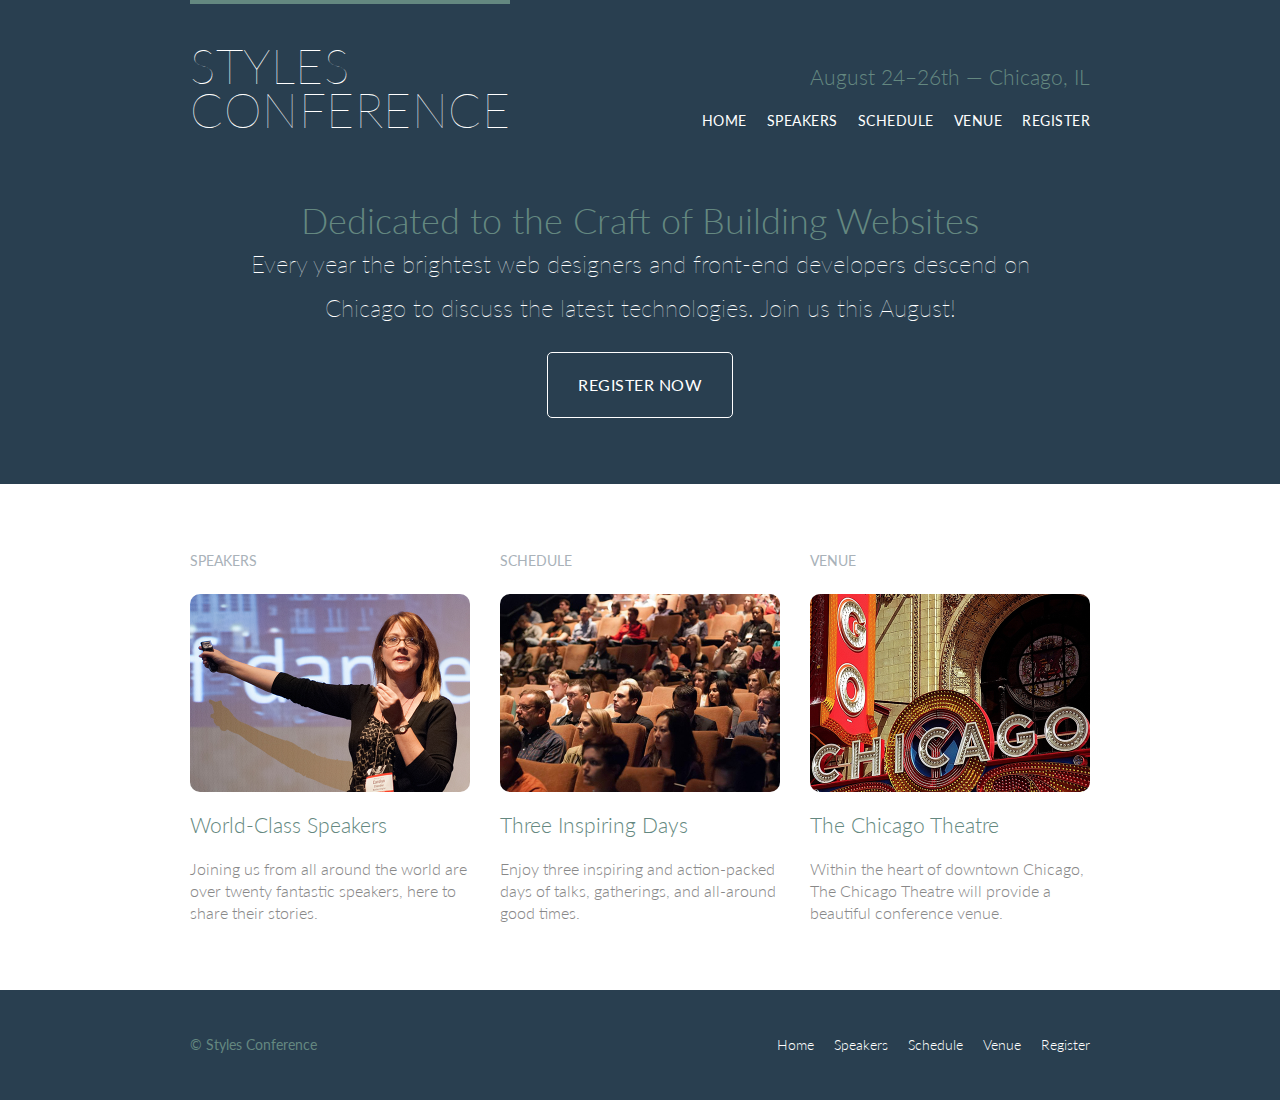
<file: index.html>
<!DOCTYPE html>
<html lang="en">

<head>
	<meta charset="utf-8">
	<title>Styles Conference</title>
	<link rel="stylesheet" href="assets/stylesheets/main.css">
	<link href='http://fonts.googleapis.com/css?family=Lato:100,300,400,700,900,100italic,300italic,400italic,700italic,900italic' rel='stylesheet' type='text/css'>

<body>
	<header class="primary-header container group">		
		<h1 class="logo">
			<a href="index.html">Styles<br>Conference</a>
		</h1>
		<h3 class="tagline">August 24&ndash;26th &mdash; Chicago, IL</h3>
		<nav class="nav primary-nav">
			<ul>
				<li><a href="index.html">Home</a></li><!--
				--><li><a href="speakers.html">Speakers</a></li><!--
				--><li><a href="schedule.html">Schedule</a></li><!--
				--><li><a href="venue.html">Venue</a></li><!--
				--><li><a href="register.html">Register</a></li>
			</ul>
		</nav>
	</header>

	<section class="hero container">
		<h2>Dedicated to the Craft of Building Websites</h2>
		<p>Every year the brightest web designers and front-end developers descend on Chicago to discuss the latest technologies. Join us this August!</p>
		<a class="btn btn-alt" href="register.html">Register Now</a>
	</section>

    <section class="row">
    	<div class="grid">

			<!-- Speakers -->

			<section class="teaser col-1-3">
				<h5>Speakers</h5>
				<a href="speakers.html">
					<img src="assets/images/home/speakers.jpg" alt="Professional Speaker">
				 	<h3>World-Class Speakers</h3>
				</a>
				<p>Joining us from all around the world are over twenty fantastic speakers, here to share their stories.</p>
			</section><!--
	  
		  	Schedule (note: this comment structure removes the newline between columns)
		  
		  	--><section class="teaser col-1-3">
		        <h5>Schedule</h5>
	       		<a href="schedule.html">
					<img src="assets/images/home/schedule.jpg" alt="Engaged Crowd">
		         	<h3>Three Inspiring Days</h3>
	        	</a>
	        	<p>Enjoy three inspiring and action-packed days of talks, gatherings, and all-around good times.</p>
	      	</section><!--
	  
			Venue (note: this comment structure removes the newline between columns)
			  
			--><section class="teaser col-1-3">
	          	<h5>Venue</h5>
	        	<a href="venue.html">
					<img src="assets/images/home/venue.jpg" alt="Chicago Building">	        		
	          		<h3>The Chicago Theatre</h3>
	        	</a>
	        	<p>Within the heart of downtown Chicago, The Chicago Theatre will provide a beautiful conference venue.</p>
	      	</section>
	    </div>
    </section>

	<footer class="primary-footer container group">
	 	<small>&copy; Styles Conference</small>
		<nav class="nav">
			<ul>
				<li><a href="index.html">Home</a></li><!--
				--><li><a href="speakers.html">Speakers</a></li><!--
				--><li><a href="schedule.html">Schedule</a></li><!--
				--><li><a href="venue.html">Venue</a></li><!--
				--><li><a href="register.html">Register</a></li>
			</ul>
		</nav>
	</footer>
</body>

</html>
</file>
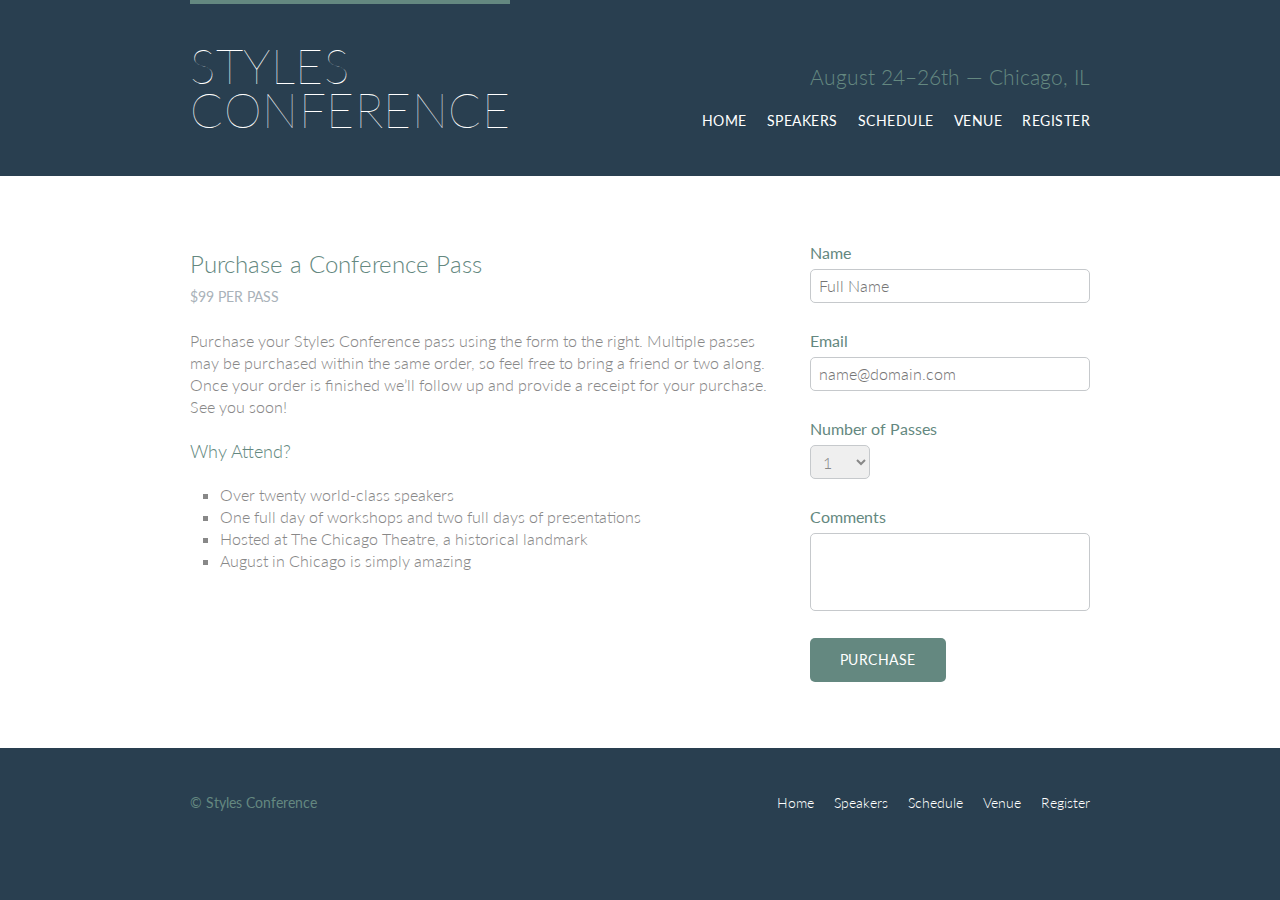
<file: register.html>
<!DOCTYPE html>
<html lang="en">

<head>
	<meta charset="utf-8">
	<title>Styles Conference</title>
	<link rel="stylesheet" href="assets/stylesheets/main.css">
	<link href='http://fonts.googleapis.com/css?family=Lato:100,300,400,700,900,100italic,300italic,400italic,700italic,900italic' rel='stylesheet' type='text/css'>

<body>
	<header class="primary-header container group">		
		<h1 class="logo">
			<a href="index.html">Styles<br>Conference</a>
		</h1>
		<h3 class="tagline">August 24&ndash;26th &mdash; Chicago, IL</h3>
		<nav class="nav primary-nav">
			<ul>
				<li><a href="index.html">Home</a></li><!--
				--><li><a href="speakers.html">Speakers</a></li><!--
				--><li><a href="schedule.html">Schedule</a></li><!--
				--><li><a href="venue.html">Venue</a></li><!--
				--><li><a href="register.html">Register</a></li>
			</ul>
		</nav>
	</header>

	<section class="row">
		<div class="grid">
		    <section class="col-2-3">
				<h2>Purchase a Conference Pass</h2>
				<h5>$99 per Pass</h5>
				<p>Purchase your Styles Conference pass using the form to the right. Multiple passes may be purchased within the same order, so feel free to bring a friend or two along. Once your order is finished we&#8217;ll follow up and provide a receipt for your purchase. See you soon!</p>
				<h4>Why Attend?</h4>
				<ul class="why-attend">
					<li>Over twenty world-class speakers</li>
					<li>One full day of workshops and two full days of presentations</li>
					<li>Hosted at The Chicago Theatre, a historical landmark</li>
					<li>August in Chicago is simply amazing</li>
				</ul>
		    </section><!--

		    --><form class="col-1-3" action="#" method="post">
		    	<fieldset class="register-group">
		    		<label>
		    			Name
		    			<input type="text" name="name" placeholder="Full Name" required>
		    		</label>
		    		<label>
		    			Email
		    			<input type="email" name="email" placeholder="name@domain.com" required>
		    		</label>
		    		<label>
		    			Number of Passes
		    			<select name="quantity" required>
		    				<option value="1" selected>1</option>
		    				<option value="2">2</option>
		    				<option value="3">3</option>
		    				<option value="4">4</option>
		    				<option value="5">5</option>
		    			</select>
		    		</label>
		    		<label>
		    			Comments
		    			<textarea name="comments"></textarea>
		    		</label>
		    	</fieldset>
		    	<input class="btn btn-default" type="submit" name="submit" value="Purchase">
		    </form>
		</div>
	</section>

	<footer class="primary-footer container group">
	 	<small>&copy; Styles Conference</small>
		<nav class="nav">
			<ul>
				<li><a href="index.html">Home</a></li><!--
				--><li><a href="speakers.html">Speakers</a></li><!--
				--><li><a href="schedule.html">Schedule</a></li><!--
				--><li><a href="venue.html">Venue</a></li><!--
				--><li><a href="register.html">Register</a></li>
			</ul>
		</nav>
	</footer>
</body>

</html>
</file>
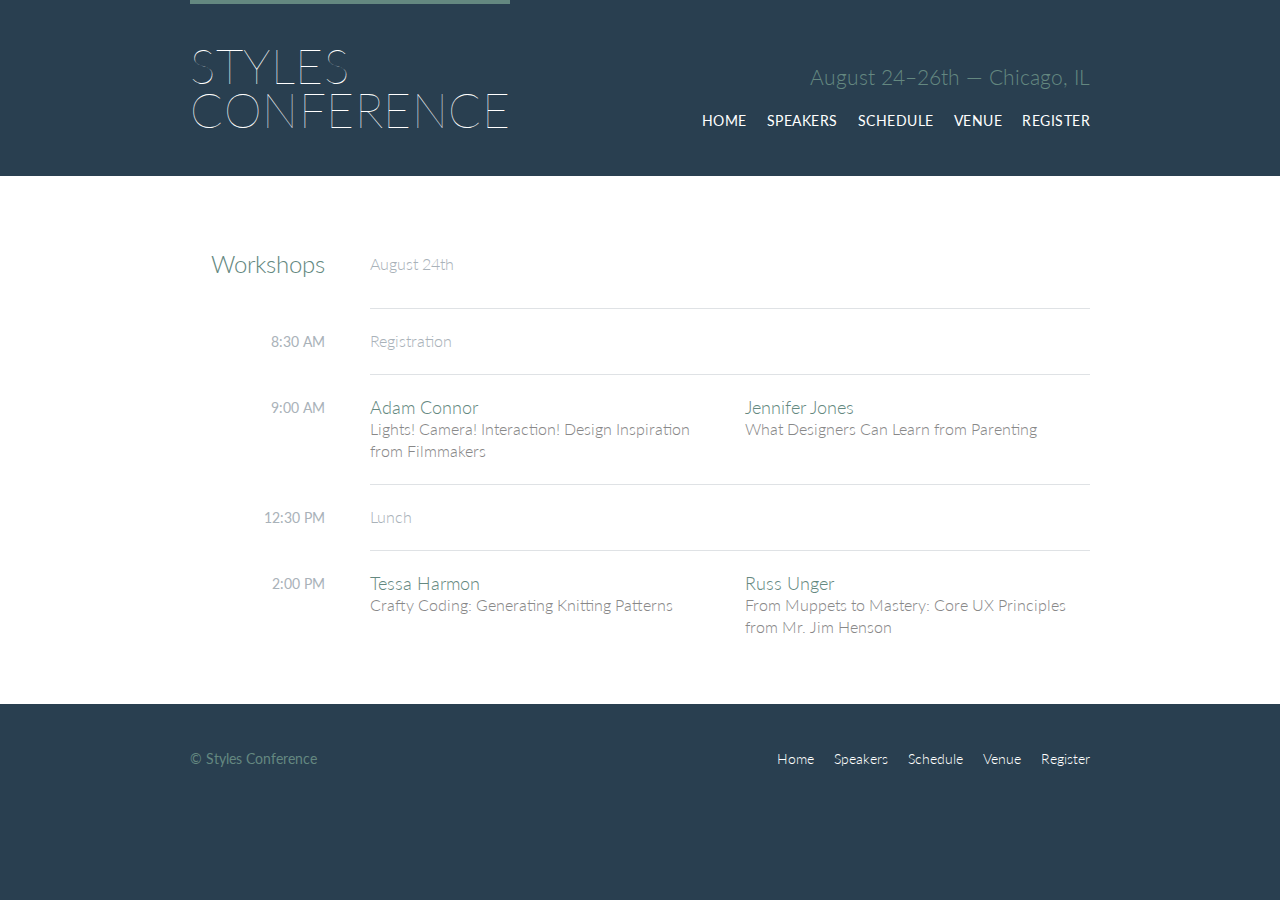
<file: schedule.html>
<!DOCTYPE html>
<html lang="en">

<head>
	<meta charset="utf-8">
	<title>Styles Conference</title>
	<link rel="stylesheet" href="assets/stylesheets/main.css">
	<link href='http://fonts.googleapis.com/css?family=Lato:100,300,400,700,900,100italic,300italic,400italic,700italic,900italic' rel='stylesheet' type='text/css'>

<body>
	<header class="primary-header container group">		
		<h1 class="logo">
			<a href="index.html">Styles<br>Conference</a>
		</h1>
		<h3 class="tagline">August 24&ndash;26th &mdash; Chicago, IL</h3>
		<nav class="nav primary-nav">
			<ul>
				<li><a href="index.html">Home</a></li><!--
				--><li><a href="speakers.html">Speakers</a></li><!--
				--><li><a href="schedule.html">Schedule</a></li><!--
				--><li><a href="venue.html">Venue</a></li><!--
				--><li><a href="register.html">Register</a></li>
			</ul>
		</nav>
	</header>

	<section class="row">
		<div class="container">
			<table>
				<thead>
					<tr>
						<th scope="row">Workshops</th>
						<td class="schedule-offset" colspan="2">August 24th</td>
					</tr>
				</thead>

				<tbody>
					<tr> 
						<th scope="row"><time datetime="08:30:00">8:30 AM</time></th>
						<td class="schedule-offset" colspan="2">Registration</td>
					</tr>
					<tr>
						<th scope="row"><time datetime="09:00:00">9:00 AM</time></th>
						<td>
							<a href="speakers.html#adam-connor">
								<h4>Adam Connor</h4>
								Lights! Camera! Interaction! Design Inspiration from Filmmakers
							</a>
						</td>
						<td>
							<a href="speakers.html#jennifer-jones">
								<h4>Jennifer Jones</h4>
								What Designers Can Learn from Parenting
							</a>
						</td>
					</tr>
					<tr>
						<th scope="row"><time datetime="12:30:00">12:30 PM</time></th>
						<td class="schedule-offset" colspan="2">Lunch</td>
					</tr>
					<tr>
						<th scope="row"><time datetime="14:00">2:00 PM</time></th>
						<td>
							<a href="speakers.html#tessa-harmon">
								<h4>Tessa Harmon</h4>
								Crafty Coding: Generating Knitting Patterns
							</a>
						</td>
						<td>
							<a href="speakers.html#russ-unger">
								<h4>Russ Unger</h4>
								From Muppets to Mastery: Core UX Principles from Mr. Jim Henson
							</a>
						</td>
					</tr>

				</tbody>
			</table>
		    
		</div>
	</section>

	<footer class="primary-footer container group">
	 	<small>&copy; Styles Conference</small>
		<nav class="nav">
			<ul>
				<li><a href="index.html">Home</a></li><!--
				--><li><a href="speakers.html">Speakers</a></li><!--
				--><li><a href="schedule.html">Schedule</a></li><!--
				--><li><a href="venue.html">Venue</a></li><!--
				--><li><a href="register.html">Register</a></li>
			</ul>
		</nav>
	</footer>
</body>

</html>
</file>
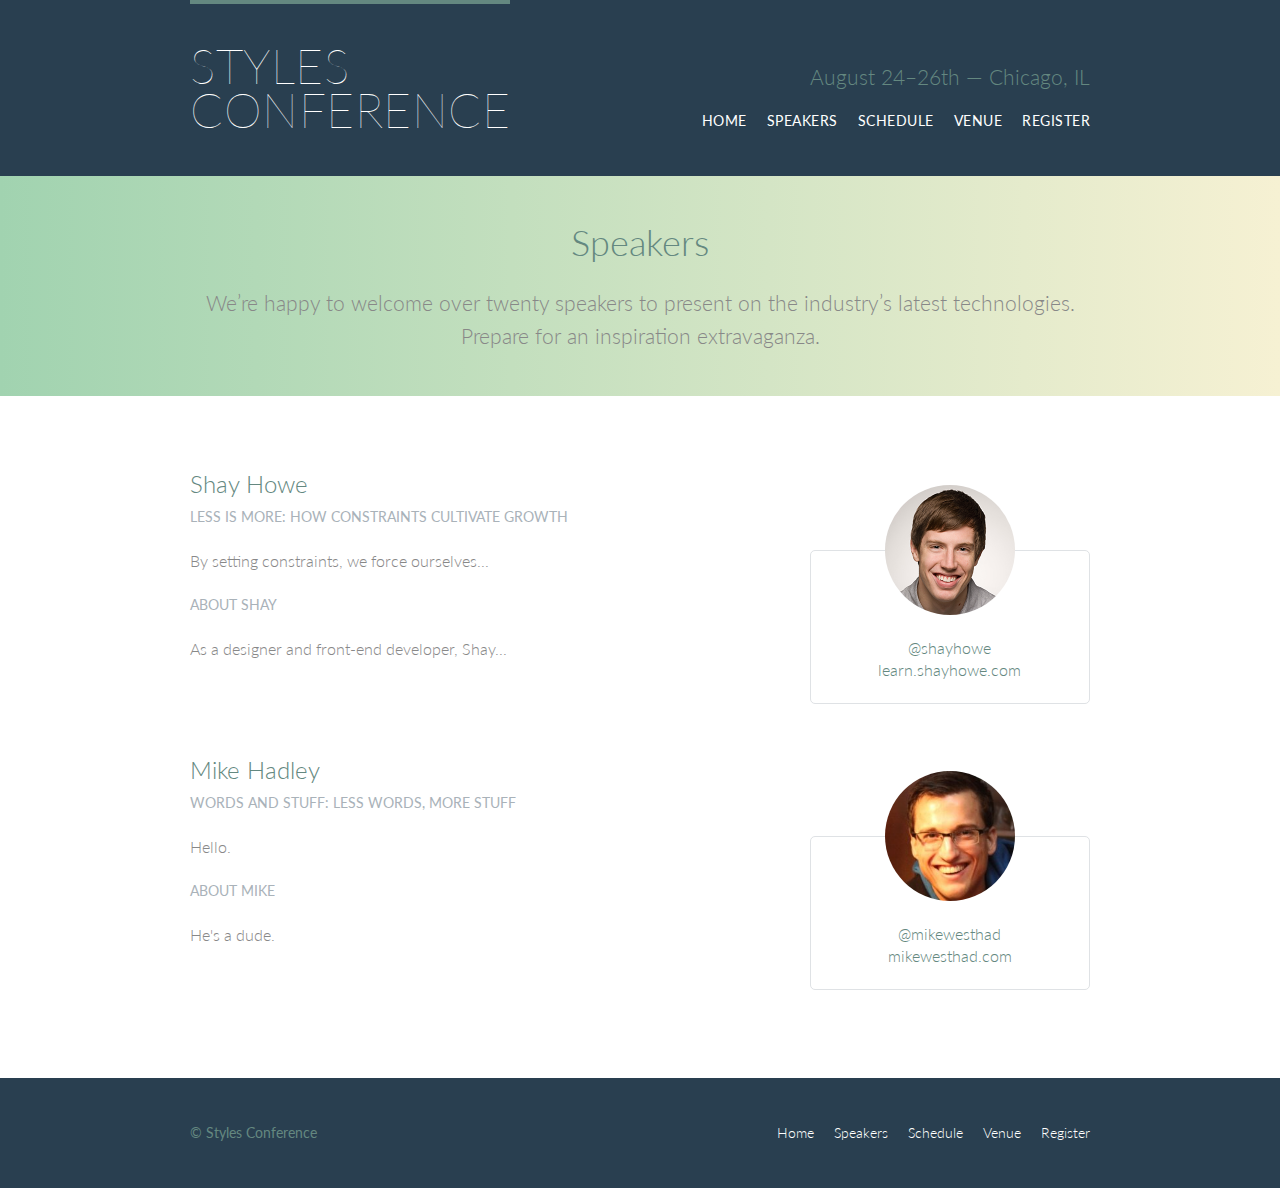
<file: speakers.html>
<!DOCTYPE html>
<html lang="en">

<head>
	<meta charset="utf-8">
	<title>Styles Conference</title>
	<link rel="stylesheet" href="assets/stylesheets/main.css">
	<link href='http://fonts.googleapis.com/css?family=Lato:100,300,400,700,900,100italic,300italic,400italic,700italic,900italic' rel='stylesheet' type='text/css'>

<body>
	<header class="primary-header container group">		
		<h1 class="logo">
			<a href="index.html">Styles<br>Conference</a>
		</h1>
		<h3 class="tagline">August 24&ndash;26th &mdash; Chicago, IL</h3>
		<nav class="nav primary-nav">
			<ul>
				<li><a href="index.html">Home</a></li><!--
				--><li><a href="speakers.html">Speakers</a></li><!--
				--><li><a href="schedule.html">Schedule</a></li><!--
				--><li><a href="venue.html">Venue</a></li><!--
				--><li><a href="register.html">Register</a></li>
			</ul>
		</nav>
	</header>

	<section class="row-alt">
		<div class="lead container">
			<h1>Speakers</h2>
			<p>We&#8217;re happy to welcome over twenty speakers to present on the industry&#8217;s latest technologies. Prepare for an inspiration extravaganza.</p>
		</div>
	</section>

	<section class="row">
		<div class="grid">
			<section class="speaker" id="shay-howe">
				<div class="col-2-3">
					<h2>Shay Howe</h2>
				    <h5>Less Is More: How Constraints Cultivate Growth</h5>				    
				    <p>By setting constraints, we force ourselves...</p>				    
				    <h5>About Shay</h5>
				    <p>As a designer and front-end developer, Shay...</p>
				</div><!--

				--><aside class="col-1-3">
					<div class="speaker-info">
					<img src="assets/images/speakers/shay-howe.jpg" alt="Shay Howe">
			      	<ul>
				        <li><a href="https://twitter.com/shayhowe">@shayhowe</a></li>
				        <li><a href="http://learn.shayhowe.com/">learn.shayhowe.com</a></li>
			      	</ul>
			    	</div>
				</aside>
			</section>

			<section class="speaker" id="mike-hadley">

			    <div class="col-2-3">
					<h2>Mike Hadley</h2>
				    <h5>Words and Stuff: Less Words, More Stuff</h5>				    
				    <p>Hello.</p>				    
				    <h5>About Mike</h5>
				    <p>He's a dude.</p>
			    </div><!--

				--><aside class="col-1-3">			        
					<div class="speaker-info">
						<img src="assets/images/speakers/mike-hadley.jpg" alt="Mike Hadley">
						<ul>
							<li><a href="https://twitter.com/mikewesthad">@mikewesthad</a></li>
						    <li><a href="http://mikewesthad.com/">mikewesthad.com</a></li>
							</ul>
						</div>
				</aside>
		    </section>
		    
		</div>
	</section>

	<footer class="primary-footer container group">
	 	<small>&copy; Styles Conference</small>
		<nav class="nav">
			<ul>
				<li><a href="index.html">Home</a></li><!--
				--><li><a href="speakers.html">Speakers</a></li><!--
				--><li><a href="schedule.html">Schedule</a></li><!--
				--><li><a href="venue.html">Venue</a></li><!--
				--><li><a href="register.html">Register</a></li>
			</ul>
		</nav>
	</footer>
</body>

</html>
</file>
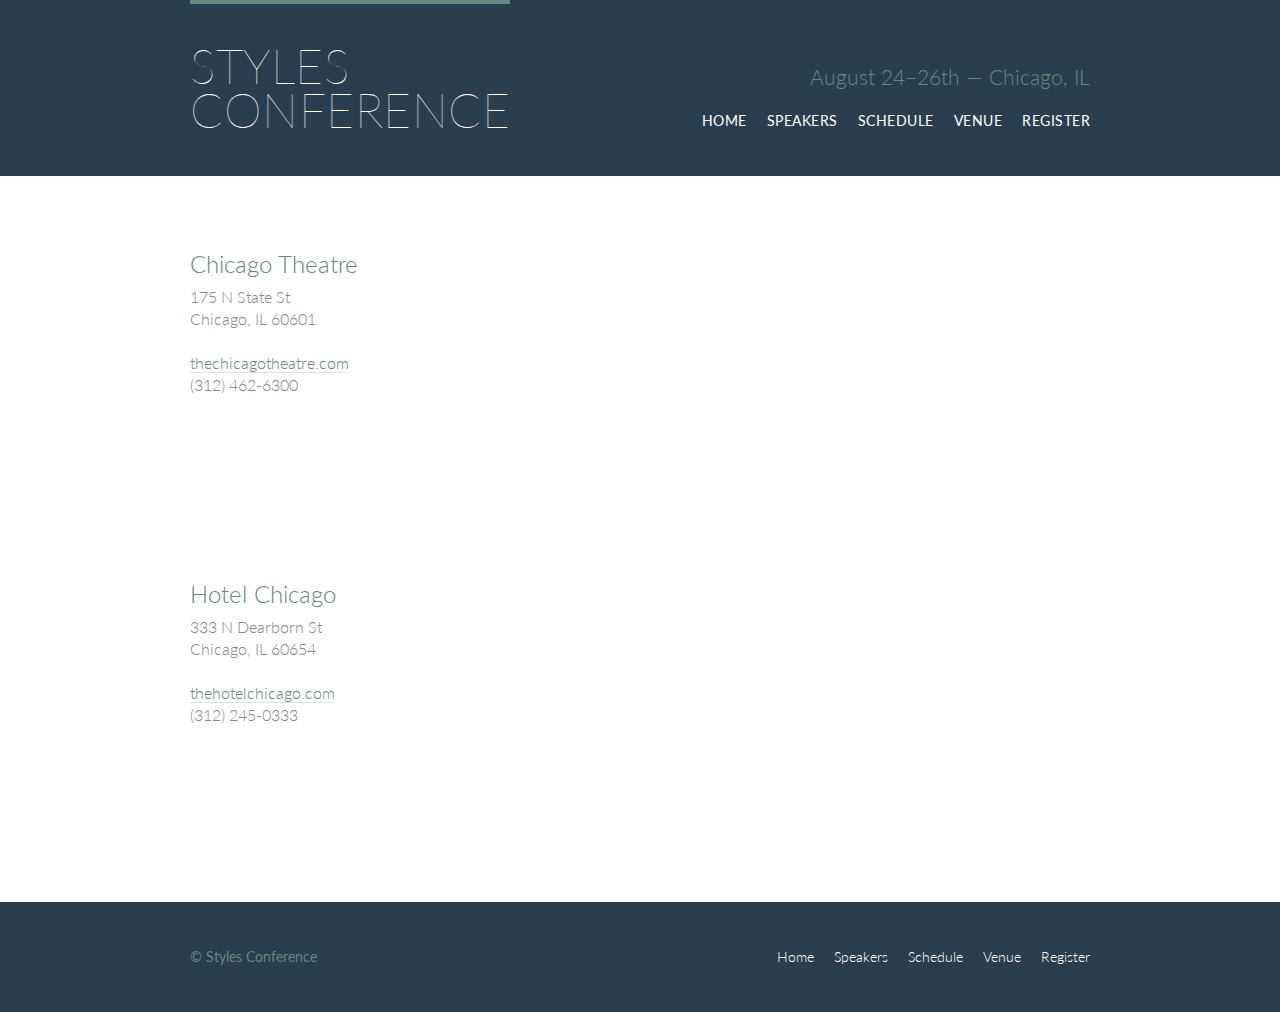
<file: venue.html>
<!DOCTYPE html>
<html lang="en">

<head>
	<meta charset="utf-8">
	<title>Styles Conference</title>
	<link rel="stylesheet" href="assets/stylesheets/main.css">
	<link href='http://fonts.googleapis.com/css?family=Lato:100,300,400,700,900,100italic,300italic,400italic,700italic,900italic' rel='stylesheet' type='text/css'>

<body>
	<header class="primary-header container group">		
		<h1 class="logo">
			<a href="index.html">Styles<br>Conference</a>
		</h1>
		<h3 class="tagline">August 24&ndash;26th &mdash; Chicago, IL</h3>
		<nav class="nav primary-nav">
			<ul>
				<li><a href="index.html">Home</a></li><!--
				--><li><a href="speakers.html">Speakers</a></li><!--
				--><li><a href="schedule.html">Schedule</a></li><!--
				--><li><a href="venue.html">Venue</a></li><!--
				--><li><a href="register.html">Register</a></li>
			</ul>
		</nav>
	</header>

	<section class="row">
		<div class="grid">

			<section class="venue-theatre">
				<div class="col-1-3">
					<h2>Chicago Theatre</h2>
					<p>175 N State St <br> Chicago, IL 60601</p>
					<p><a href="http://www.thechicagotheatre.com/">thechicagotheatre.com</a> <br> (312) 462-6300</p>
				</div><!--

				--><iframe class="venue-map col-2-3" src="https://www.google.com/maps/embed?pb=!1m5!3m3!1m2!1s0x880e2ca55810a493%3A0x4700ddf60fcbfad6!2schicago+theatre!5e0!3m2!1sen!2sus!4v1388701393606"></iframe>
			</section>

			<section class="venue-hotel">
				<div class="col-1-3">

					<h2>Hotel Chicago</h2>
					<p>333 N Dearborn St <br> Chicago, IL 60654</p>
					<p><a href="http://thehotelchicago.com/">thehotelchicago.com</a> <br> (312) 245-0333</p>
				</div><!--
				--><iframe class="venue-map col-2-3" src="https://www.google.com/maps/embed?pb=!1m5!3m3!1m2!1s0x880e2cb1da049173%3A0xa5c91d255a775f0b!2sHotel+Sax+Chicago%2C+North+Dearborn+Street%2C+Chicago%2C+IL!5e0!3m2!1sen!2sus!4v1388702493978"></iframe>
			</section>

		</div>
	</section>

	<footer class="primary-footer container group">
	 	<small>&copy; Styles Conference</small>
		<nav class="nav">
			<ul>
				<li><a href="index.html">Home</a></li><!--
				--><li><a href="speakers.html">Speakers</a></li><!--
				--><li><a href="schedule.html">Schedule</a></li><!--
				--><li><a href="venue.html">Venue</a></li><!--
				--><li><a href="register.html">Register</a></li>
			</ul>
		</nav>
	</footer>
</body>

</html>
</file>
<file: assets/stylesheets/main.css>
/* http://meyerweb.com/eric/tools/css/reset/ 2. v2.0 | 20110126
  License: none (public domain)
*/

html, body, div, span, applet, object, iframe,
h1, h2, h3, h4, h5, h6, p, blockquote, pre,
a, abbr, acronym, address, big, cite, code,
del, dfn, em, img, ins, kbd, q, s, samp,
small, strike, strong, sub, sup, tt, var,
b, u, i, center,
dl, dt, dd, ol, ul, li,
fieldset, form, label, legend,
table, caption, tbody, tfoot, thead, tr, th, td,
article, aside, canvas, details, embed,
figure, figcaption, footer, header, hgroup,
menu, nav, output, ruby, section, summary,
time, mark, audio, video {
  margin: 0;
  padding: 0;
  border: 0;
  font-size: 100%;
  font: inherit;
  vertical-align: baseline;
}
/* HTML5 display-role reset for older browsers */
article, aside, details, figcaption, figure,
footer, header, hgroup, menu, nav, section {
  display: block;
}
body {
  line-height: 1;
}
ol, ul {
  list-style: none;
}
blockquote, q {
  quotes: none;
}
blockquote:before, blockquote:after,
q:before, q:after {
  content: '';
  content: none;
}
table {
  border-collapse: collapse;
  border-spacing: 0;
}



/*  
Adding this to all elements:
  border: 1px solid red !important;  
Can be super helpful in understanding positioning
*/
*, *:before, *:after {
  -webkit-box-sizing: border-box;
  -moz-box-sizing: border-box;
  -box-sizing: border-box;
}

.row, .row-alt {
  min-width: 960px;
}
.row {
  background: #fff;
  padding: 66px 0 44px 0;
}
.row-alt {
  background: #cbe2c1;
  background: -webkit-linear-gradient(to right, #a1d3b0, #f6f1d3);
  background: -moz-linear-gradient(to right, #a1d3b0, #f6f1d3);
  background: linear-gradient(to right, #a1d3b0, #f6f1d3);
  padding: 44px 0 22px 0;
}

.container, .grid {
  margin: 0 auto;
  width: 960px;
}

.container {
  padding-left: 30px;
  padding-right: 30px;
}

h1, h3, h4, h5, p {
  margin-bottom: 22px;
}

.btn {
  color: #fff;
  border-radius: 5px;
  cursor: pointer;
  font-weight: 400;
  letter-spacing: .5px;
  text-transform: uppercase;
  display: inline-block;
  margin: 0;
}

.btn-alt {
  border: 1px solid #fff;
  padding: 10px 30px;
}

.hero {
  color: #fff;
  line-height: 44px;
  padding: 22px 80px 66px 80px;
  text-align: center;
}
.hero h2 {
  font-size: 36px;
}
.hero p {
  font-size: 24px;
  font-weight: 100;
}

.group:before, .group:after {
  content: "";
  display: table;
}

.group:after {
  clear: both;
}

.group {
  clear: both;
  *zoom: 1;
}

.logo {
  border-top: 4px solid #648880;
  padding: 40px 0 22px 0;
  float: left;
  font-size: 48px;
  line-height: 44px;
  font-weight: 100;
  letter-spacing: .5px;
  text-transform: uppercase;
}

.primary-footer {
  color: #648880;
  font-size: 14px;
  padding-bottom: 44px;
  padding-top: 44px;
}

.primary-footer small {
  float: left;
  font-weight: 400;
}

.col-1-3 {
  width: 33.33%;
}

.col-2-3 {
  width: 66.66%;
}

.col-1-3, .col-2-3 {
  display: inline-block;
  vertical-align: top;
}

.grid, .col-1-3, .col-2-3 {
  padding-left: 15px;
  padding-right: 15px;
}

body {
  background: #293f50;
  color: #888;
  font: 300 16px/22px "Lato", "Helvetica Neue", Helvetica, Arial, sans-serif;
}

h1, h2, h3, h4 {
  color: #648880;
}

h1 {
  font-size: 36px;
  line-height: 44px;
}

h2 {
  font-size: 24px;
  line-height: 44px;
}

h3 {
  font-size: 21px;
}

h4 {
  font-size: 18px;
}

h5 {
  color: #a9b2b9;
  font-size: 14px;
  font-weight: 400;
  text-transform: uppercase;
}

strong {
  font-weight: 400;
}

cite, em {
  font-style: italic;
}

.tagline {
  margin: 66px 0 22px 0;
  text-align: right;
}

.nav {
  text-align: right;
}
.nav li {
  display: inline-block;
  margin: 0 10px;
  vertical-align: top;
}
.nav li:last-child {
  margin-right: 0;
}
.primary-nav {
  font-size: 14px;
  font-weight: 400;
  letter-spacing: .5px;
  text-transform: uppercase;
}

.teaser a:hover h3 {
  color: #a9b2b9;
}

a {
  color: #648880;
  text-decoration: none;
}
a:hover {
  color: #a9b2b9;
}
p a {
  border-bottom: 1px solid #dfe2e5;
}


.primary-header a, .primary-footer a {
  color: #fff;
}
.primary-header a:hover, .primary-footer a:hover {
  color: #648880;
}

.lead {
  text-align: center;
}
.lead p {
  font-size: 21px;
  line-height: 33px;
}

.speaker-info {
  border: 1px solid #dfe2e5;
  border-radius: 5px;
  margin-top: 88px;
  padding-bottom: 22px;
  text-align: center;
}
.speaker {
  margin-bottom: 44px;
}
.speaker-info img {
  border-radius: 50%;
  height: 130px;
  vertical-align: top;
  margin: -66px 0 22px 0;
}

.teaser img {
  display: block;
  width: 100%;
  border-radius: 10px;
  margin-bottom: 22px;
}

.venue-theatre {
  margin-bottom: 66px;
}
.venue-hotel {
  margin-bottom: 22px;
}
.venue-map {
  height: 264px;
}

.why-attend {
  list-style: square;
  margin: 0 0 22px 30px;
}

form {
  margin-bottom: 22px;
}
input, select, textarea {
  font: 300 16px/22px "Lato", "Open Sans", "Helvetica Neue", Helvetica, Arial, sans-serif;
}
.register-group label{
  color: #648880;
  cursor: pointer;
  font-weight: 400;
}
.register-group input, .register-group select, .register-group textarea {
  border: 1px solid #c6c9cc;
  border-radius: 5px;
  color: #888;
  display: block;
  margin: 5px 0 27px 0;
  padding: 5px 8px;
}
.register-group input, .register-group textarea {
  width: 100%;
}
.register-group select {
  height: 34px;
  width: 60px;
}
.register-group textarea {
  height: 78px;
  resize: none;
}
.btn-default {
  border: 0;
  background: #648880;
  padding: 11px 30px;
  font-size: 14px;
}
.btn-default:hover {
  background: #77a198;
}

table {
  margin-bottom: 44px;
  width: 100%;
}
table:last-child {
  margin-bottom: 0;
}
th, td {
  padding-bottom: 22px;
  vertical-align: top;
}
th {
  padding-right: 45px;
  text-align: right;
  width: 20%;
}
td {
  width: 40%;
}
thead {
  line-height: 44px;
}
thead th {
  color: #648880;
  font-size: 24px;
}
tbody th {
  color: #a9b2b9;
  font-size: 14px;
  font-weight: 400;
  padding-top: 22px;
  text-transform: uppercase;
}
tbody td {
  border-top: 1px solid #dfe2e5;
  padding-top: 21px;
}
tbody td:first-of-type {
  padding-right: 15px;
}
tbody td:last-of-type {
  padding-left: 15px;
}
tbody td:only-of-type {
  padding-left: 0;
  padding-right: 0;
}
table a {
  color: #888;
}
table h4 {
  margin-bottom: 0;
}
.schedule-offset {
  color: #a9b2b9;
}
</file>
